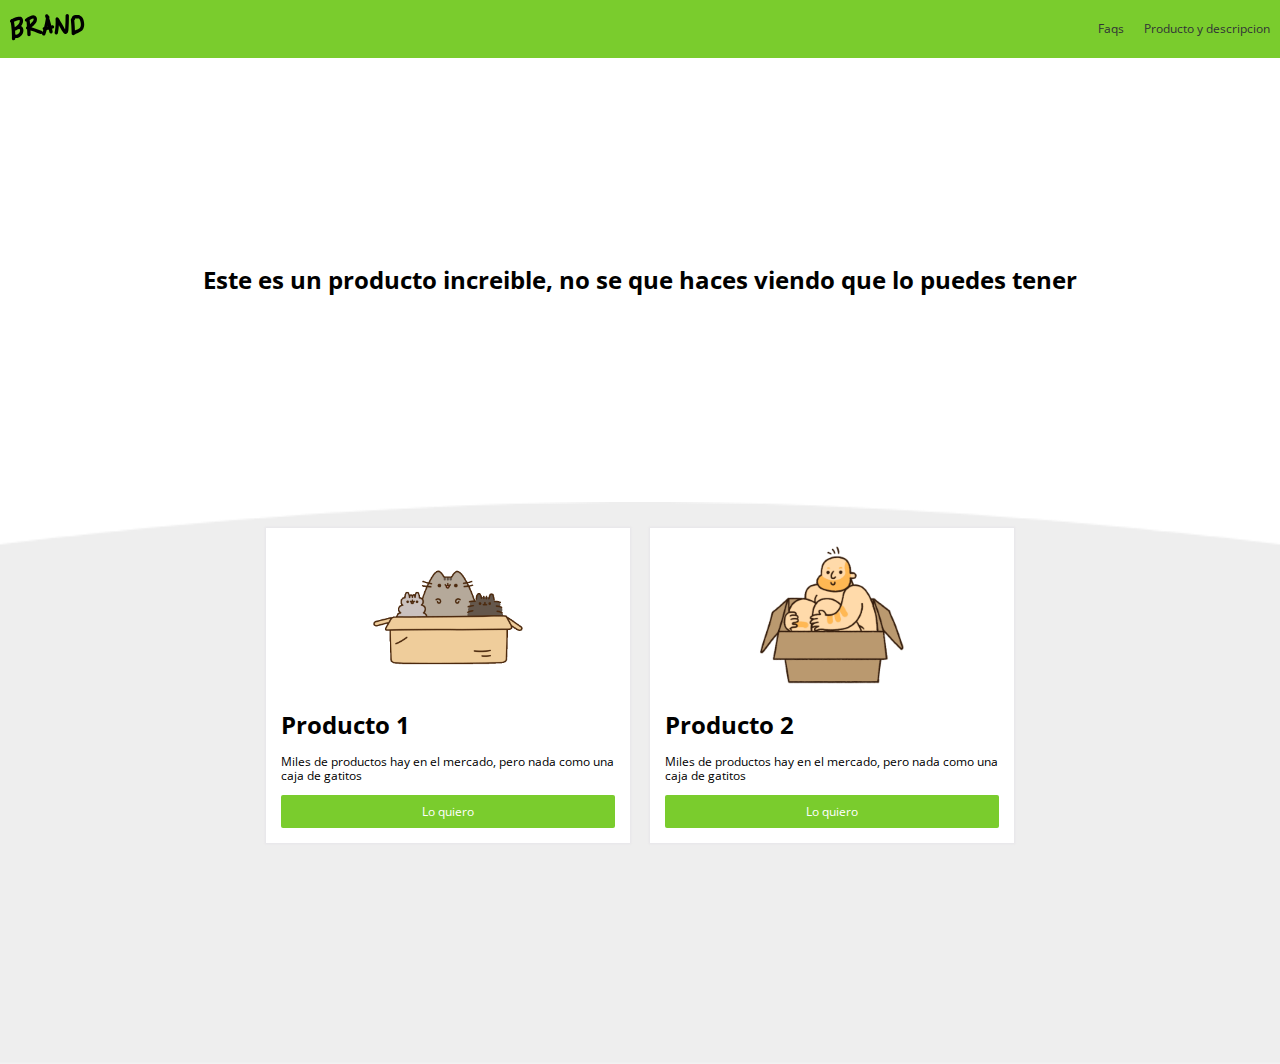
<file: index.html>
<!DOCTYPE html>
<html lang="es">
<head>
  <meta charset="UTF-8">
  <meta name="description" content="Este es un sitio de producto genial">
  <!-- <link rel="stylesheet" href="https://stackpath.bootstrapcdn.com/bootstrap/4.3.1/css/bootstrap.min.css" integrity="sha384-ggOyR0iXCbMQv3Xipma34MD+dH/1fQ784/j6cY/iJTQUOhcWr7x9JvoRxT2MZw1T" crossorigin="anonymous"> -->
  <link rel="stylesheet" href="css/grid.css">
  <link rel="stylesheet" href="css/animation.css">
  <link rel="stylesheet" href="css/normalize.css">
  <link rel="stylesheet" href="css/estilos.css">
  <link rel="stylesheet" href="css/mobile.css">
  <title>BRAND</title>
</head>
<body>

  <!-- Aqui empieza el navbar -->
  <nav class="fadeInDown">
    <div class="brand_image">
      <img src="images/logo.png" alt="">
    </div>
    <div class="nav_options">
    <ul>
      <li><a href="#">Faqs</a></li>
      <li><a href="#">Producto y descripcion</a></li>
    </ul>
    </div>
  </nav>
  <!-- Aqui acaba el navbar -->

  <div class="main_section fadeIn">
    <h1>Este es un producto increible, no se que haces viendo que lo puedes tener</h1>
  </div>
  <!-- Inicio productos -->
  <div class="products">
    <div class="product fadeInUp">
      <div class="content">
        <div class="img_content">
          <img src="images/box2.png" alt="">
        </div>
        <h1>Producto 1</h1>
        <p>Miles de productos hay en el mercado, pero nada como una caja de gatitos</p>
        <a href="venta.html">
          <button class="main_button">Lo quiero</button>
        </a>
      </div>
    </div>
    <div class="product fadeInUp">
      <div class="content">
        <div class="img_content">
          <img src="images/box1.png" alt="">
        </div>
        <h1>Producto 2</h1>
        <p>Miles de productos hay en el mercado, pero nada como una caja de gatitos</p>
        <a href="venta.html">
          <button class="main_button">Lo quiero</button>
        </a>
      </div>
    </div>
  </div>

  <script src="scripts/script.js"></script>

  <script type="text/javascript" src="//downloads.mailchimp.com/js/signup-forms/popup/unique-methods/embed.js" data-dojo-config="usePlainJson: true, isDebug: false"></script><script type="text/javascript">window.dojoRequire(["mojo/signup-forms/Loader"], function(L) { L.start({"baseUrl":"mc.us20.list-manage.com","uuid":"c5e4e74ea1ecfe9c5e6709dc5","lid":"378d89d564","uniqueMethods":true}) })</script>

</body>
</html>
</file>
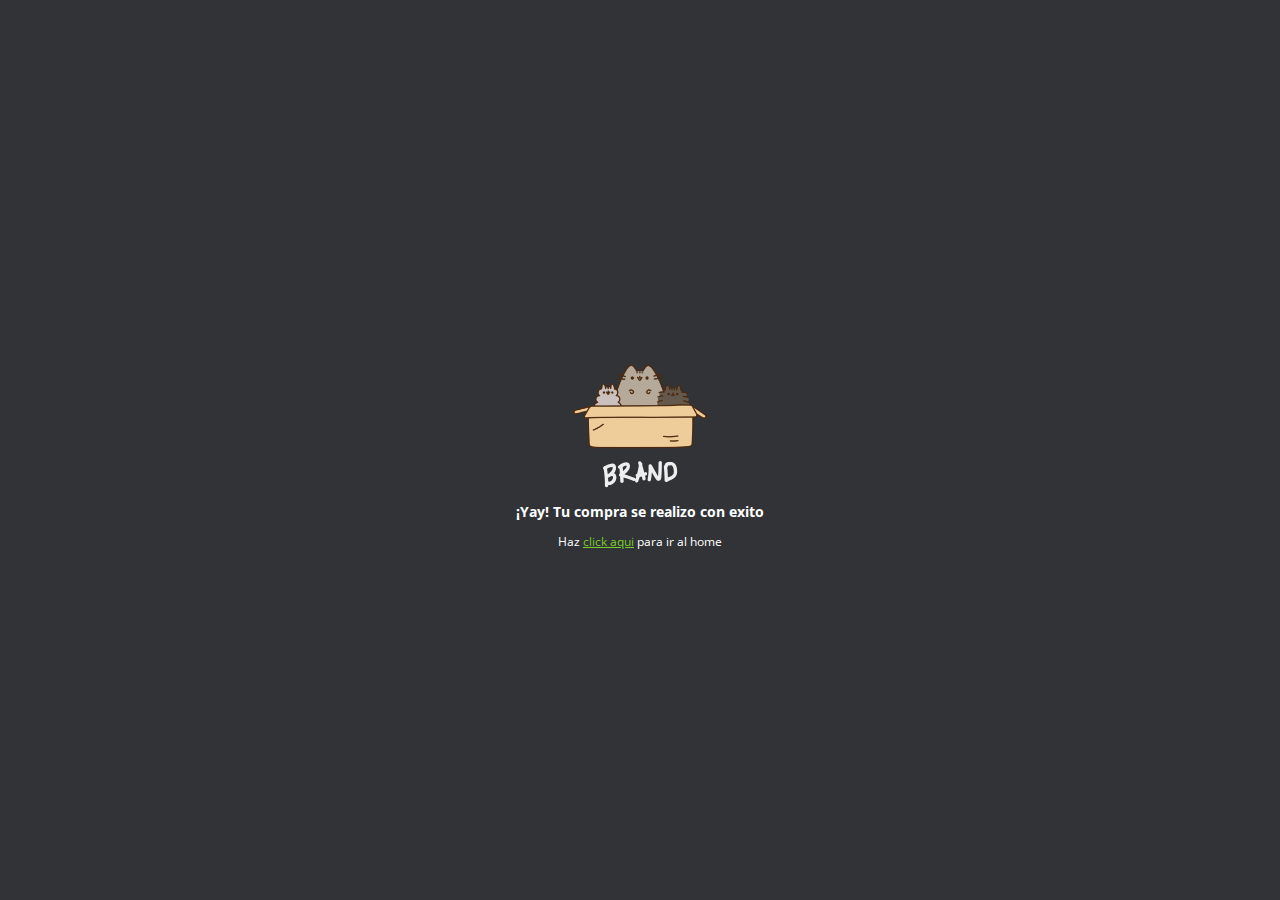
<file: exito.html>
<!DOCTYPE html>
<html lang="es">
<head>
  <meta charset="UTF-8">
  <meta name="viewport" content="width=device-width, initial-scale=1.0">
  <meta http-equiv="X-UA-Compatible" content="ie=edge">
  <link rel="stylesheet" href="css/normalize.css">
  <link rel="stylesheet" href="css/estilos.css">
  <link rel="stylesheet" href="css/animation.css">
  <link rel="stylesheet" href="css/paypal.css">
  <title>Exito</title>
</head>
<body>
  <div class="content_paypal">
    <img src="images/box_brand.png" alt="">
    <h3>¡Yay! Tu compra se realizo con exito</h3>
    <p>Haz <a href="index.html">click aqui</a> para ir al home</p>
  </div>
</body>
</html>
</file>
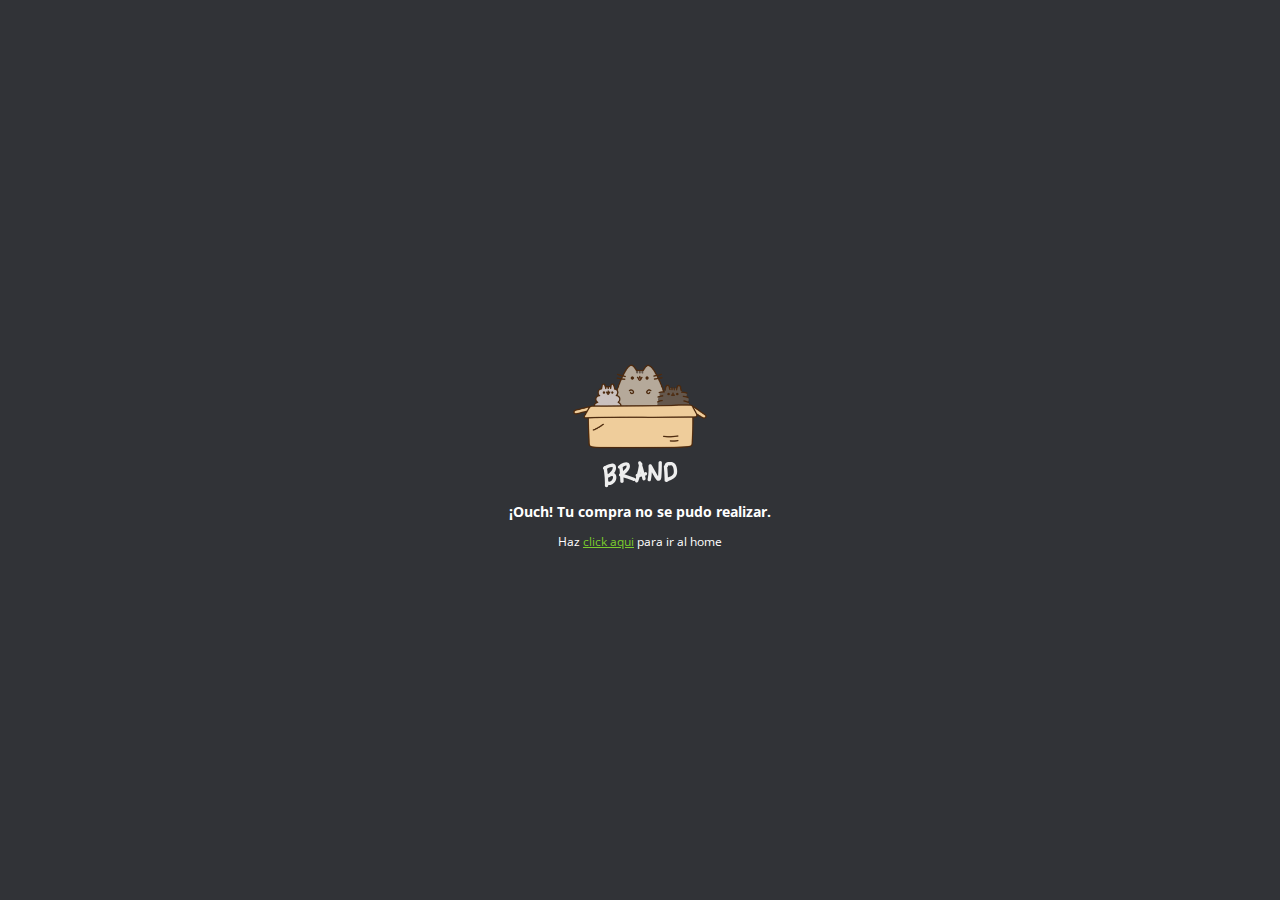
<file: falla.html>
<!DOCTYPE html>
<html lang="es">
<head>
  <meta charset="UTF-8">
  <meta name="viewport" content="width=device-width, initial-scale=1.0">
  <meta http-equiv="X-UA-Compatible" content="ie=edge">
  <link rel="stylesheet" href="css/normalize.css">
  <link rel="stylesheet" href="css/estilos.css">
  <link rel="stylesheet" href="css/animation.css">
  <link rel="stylesheet" href="css/paypal.css">
  <title>Falla</title>
</head>
<body>
  <div class="content_paypal">
    <img src="images/box_brand.png" alt="">
    <h3>¡Ouch! Tu compra no se pudo realizar.</h3>
    <p>Haz <a href="index.html">click aqui</a> para ir al home</p>
  </div>
</body>
</html>
</file>
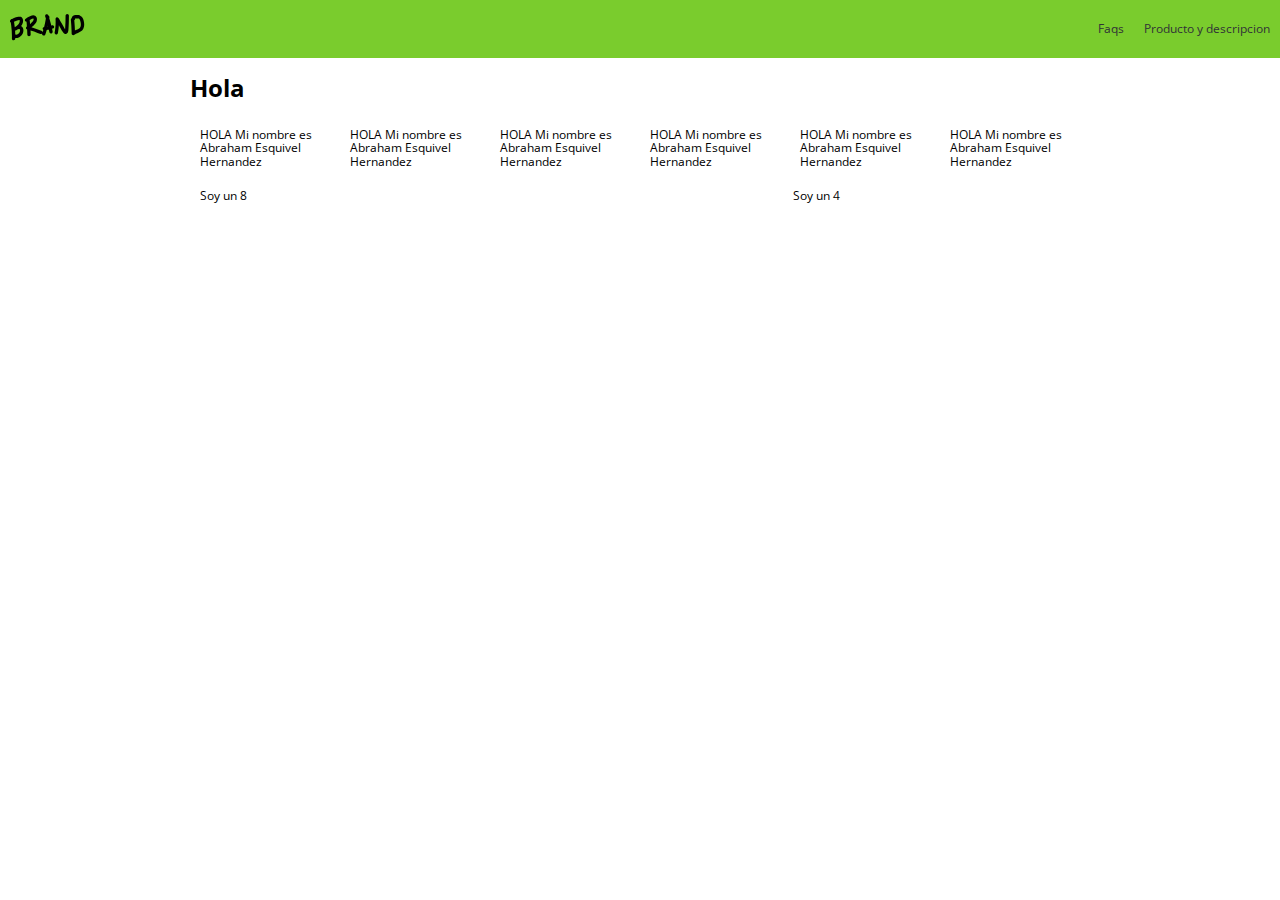
<file: producto.html>
<!DOCTYPE html>
<html lang="es">
<head>
  <meta charset="UTF-8">
  <meta name="description" content="Este es un sitio de producto genial">
  <!-- <link rel="stylesheet" href="https://stackpath.bootstrapcdn.com/bootstrap/4.3.1/css/bootstrap.min.css" integrity="sha384-ggOyR0iXCbMQv3Xipma34MD+dH/1fQ784/j6cY/iJTQUOhcWr7x9JvoRxT2MZw1T" crossorigin="anonymous"> -->
  <link rel="stylesheet" href="css/grid.css">
  <link rel="stylesheet" href="css/animation.css">
  <link rel="stylesheet" href="css/normalize.css">
  <link rel="stylesheet" href="css/estilos.css">
  <link rel="stylesheet" href="css/mobile.css">
  <title>BRAND</title>
</head>
<body>

  <!-- Aqui empieza el navbar -->
  <nav class="fadeInDown">
    <div class="brand_image">
      <img src="images/logo.png" alt="">
    </div>
    <div class="nav_options">
    <ul>
      <li><a href="#">Faqs</a></li>
      <li><a href="#">Producto y descripcion</a></li>
    </ul>
    </div>
  </nav>
  <!-- Aqui acaba el navbar -->

  <div class="container">
    <h1>Hola</h1>
    <div class="row">
      <div class="col-2"> HOLA Mi nombre es Abraham Esquivel Hernandez</div>
      <div class="col-2"> HOLA Mi nombre es Abraham Esquivel Hernandez</div>
      <div class="col-2"> HOLA Mi nombre es Abraham Esquivel Hernandez</div>
      <div class="col-2"> HOLA Mi nombre es Abraham Esquivel Hernandez</div>
      <div class="col-2"> HOLA Mi nombre es Abraham Esquivel Hernandez</div>
      <div class="col-2"> HOLA Mi nombre es Abraham Esquivel Hernandez</div>
    </div>
    <div class="row">
      <div class="col-8">Soy un 8</div>
      <div class="col-4">Soy un 4</div>
    </div>
  </div>

  <script src="scripts/script.js"></script>
</body>
</html>
</file>
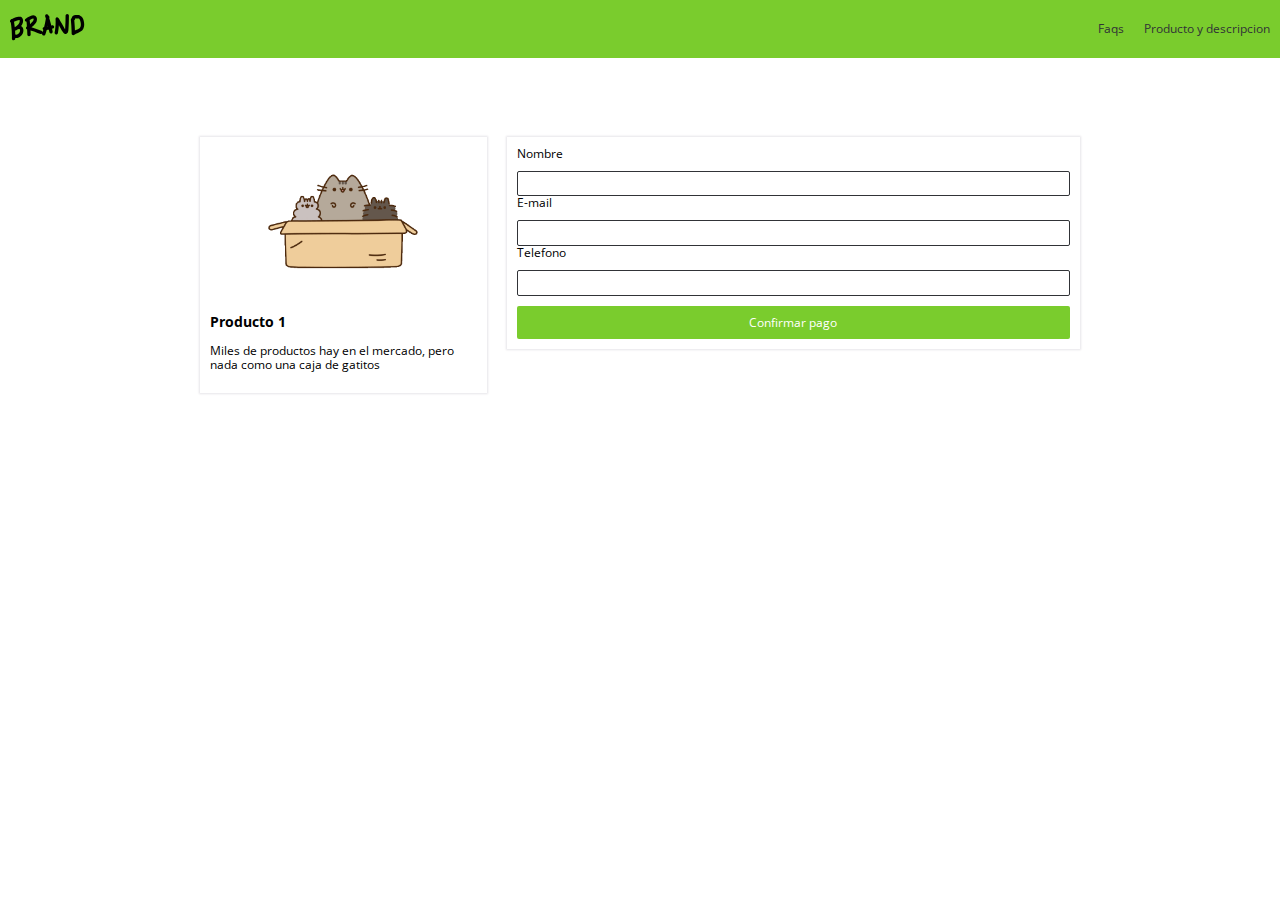
<file: venta.html>
<!DOCTYPE html>
<html lang="es">
<head>
  <meta charset="UTF-8">
  <meta name="description" content="Este es un sitio de producto genial">
  <!-- <link rel="stylesheet" href="https://stackpath.bootstrapcdn.com/bootstrap/4.3.1/css/bootstrap.min.css" integrity="sha384-ggOyR0iXCbMQv3Xipma34MD+dH/1fQ784/j6cY/iJTQUOhcWr7x9JvoRxT2MZw1T" crossorigin="anonymous"> -->
  <link rel="stylesheet" href="css/grid.css">
  <link rel="stylesheet" href="css/animation.css">
  <link rel="stylesheet" href="css/normalize.css">
  <link rel="stylesheet" href="css/estilos.css">
  <link rel="stylesheet" href="css/mobile.css">
  <title>BRAND</title>
</head>
<body>

  <!-- Aqui empieza el navbar -->
  <nav class="fadeInDown">
    <div class="brand_image">
      <img src="images/logo.png" alt="">
    </div>
    <div class="nav_options">
    <ul>
      <li><a href="#">Faqs</a></li>
      <li><a href="#">Producto y descripcion</a></li>
    </ul>
    </div>
  </nav>
  <!-- Aqui acaba el navbar -->

  <!-- Empieza Formulario Venta -->

  <br>
  <br>
  <br>
  <br>
  <br>
  <div class="container">

    <div class="row">
      <div class="col-4">
        <div class="modulo_pago">
          <div class="modulo_pago_images">
            <img src="images/box2.png" alt="">
          </div>
          <h3>Producto 1</h3>
          <p>Miles de productos hay en el mercado, pero nada como una caja de gatitos</p>
        </div>
      </div>
      <div class="col-8">
        <div class="modulo_pago">
          <form action="https://www.paypal.com/mx/home">
            <label for="name">Nombre</label>
            <br>
            <input type="text" placeholder="" name="name" class="data">
            <br>
            <label for="email">E-mail</label>
            <br>
            <input type="text" placeholder="" name="email" class="data">
            <br>
            <label for="phone">Telefono</label>
            <br>
            <input type="text" placeholder="" name="phone" class="data">
            <br>
            <input type="submit" class="main_button" name="submit" value="Confirmar pago">
          </form>

        </div>
      </div>
    </div>

  </div>
  <br>
  <br>
  <br>
  <br>
  <br>

  <!-- Termina Formulario Venta -->

  <script src="scripts/script.js"></script>
</body>
</html>
</file>
<file: css/grid.css>
.container{
  max-width: 900px;
  margin: auto;
}

.row{
  display: flex;
}

.col-1{
  width: 8.3333333333%;
}

.col-2{
  width: 16.6666666666%;
}

.col-3{
  width: 24.999999999%;
}

.col-4{
  width: 33.333333332%;
}

.col-5{
  width: 41.666666665%;
}

.col-6{
  width: 49.999999998%;
}

.col-7{
  width: 58.333333331%;
}

.col-8{
  width: 66.666666664%;
}

.col-9{
  width: 74.999999997%;
}

.col-10{
  width: 83.33333333%;
}

.col-11{
  width: 91.666666663%;
}

.col-12{
  width: 100%;
}

.col-1,.col-2,.col-3,.col-4,.col-5,.col-6,.col-7,.col-8,.col-9,.col-10,.col-11,.col-12{
  padding: 10px;
}

@media (max-width: 900px) {
  .row{
    display: inherit;
  }
  .col-1,.col-2,.col-3,.col-4,.col-5,.col-6,.col-7,.col-8,.col-9,.col-10,.col-11,.col-12{
    width: 100%;
  }
}

/* container > row > column */
</file>
<file: css/estilos.css>
@import url('https://fonts.googleapis.com/css?family=Open+Sans:400,700');
/* Variables */
:root{
  /* Colores */
--green-color: #7ACC2D;
--white-color: white;
--black-color: #313337;
/* Tipografia */
--normal: 12px;
/* Espaciado */
--space: 10px;
/* Box shadow */
--box: 0px 0 2px 1px #e6e5e9;
}

/* Variables */
/* Tanto a la etiqueta html como a la de body se le aplican los siguientes atributos */
html,body{
  padding: 0px;
  margin: 0px;
  font-size: var(--normal);
  font-family: 'Open Sans', sans-serif;
}

label{
  font-size: var(--normal);
}

nav{
  display: flex;
  background-color: var(--green-color);
  padding: var(--space);
  color: var(--white-color);
  justify-content: space-between;
  align-items: center;
}

nav ul{
  display: flex;
}

nav li{
  padding-left: 20px;
  list-style: none;
}

nav li a{
  color: var(--black-color);
  text-decoration: none;
}

nav li a:hover{
  color: var(--white-color);
}

/* MAIN SECTION */

.main_section{
  padding: 15%;
  text-align: center;
}

/* PRODUCTOS */

.products{
  background-image: url("../images/curve.png");
  max-height: 50px;
  background-size: cover;
  background-position: center top;
  padding: 20%;
  display: flex;
}

.product{
  padding: var(--space);
  margin-top: -240px;
}

.product .content{
  background-color: var(--white-color);
  padding: 15px;
  box-shadow: var(--box);
}

.img_content{
  text-align: center;
}

.main_button{
  background-color: var(--green-color);
  width: 100%;
  padding: var(--space);
  font-size: var(--normal);
  color: var(--white-color);
  border: 0;
  cursor: pointer;
  border-radius: 2px;
}

.main_button:hover{
  background-color: #5e9e22;
}

/* Venta */

.modulo_pago{
  background-color: var(--white-color);
  box-shadow: var(--box);
  padding: var(--space);
}

.modulo_pago_images{
  max-width: 150px;
  text-align: center;
  width: 100%;
  margin: auto;
}

/* Solo a los input de modulo pago */
.data{
  margin-top: var(--space);
  width: 100%;
  padding: 5px;
  border-radius: 2px;
  border: 1px solid var(--black-color);
  box-sizing: border-box;
}

.modulo_pago .main_button{
  margin-top: 10px;
}
</file>
<file: css/mobile.css>
@media (max-width: 600px) {

  .products{
    display: inherit;
    height: auto;
  }
  .product{
    margin-top: auto;
  }
  .main_section{
    padding: 4%;
  }
  /* Utiliza la misma regla para dos clases */
  /* Ver si sin la coma tambien funciona */
  .beneficios, .mentions{
    display: inherit;
  }

}
</file>
<file: css/paypal.css>
/* En exito.html paypal.css debe de estar abajo de estilos.css para que tambien se aplique */
body{
  background-color: var(--black-color);
  text-align: center;
  color: var(--white-color);
  display: flex;
  justify-content: center;
  align-items: center;
  height: 100vh;
}

/* Aplicar a los a (los links) que estan dentro de content_paypal */
.content_paypal a {
  color: var(--green-color);
}
</file>
<file: css/animation.css>
/* https://daneden.github.io/animate.css/ */

.fadeIn{
  -webkit-animation-duration: 4s;
  animation-duration: 4s;
  -webkit-animation-fill-mode: both;
  animation-fill-mode: both;
  -webkit-animation-name: fadeIn;
  animation-name: fadeIn;
}

@keyframes fadeIn {
  from{
    opacity: 0;
  }
  to{
    opacity: 1;
  }
}

.fadeInDown{
  -webkit-animation-duration: 1s;
  animation-duration: 1s;
  -webkit-animation-fill-mode: both;
  animation-fill-mode: both;
  -webkit-animation-name: fadeInDown;
  animation-name: fadeInDown;
}

@keyframes fadeInDown {
  from{
    opacity: 0;
    -webkit-transform: translate3d(0,-100%,0);
    transform: translate3d(0,-100%,0);
  }
  to{
    opacity: 1;
    -webkit-transform: translate3d(0,0,0);
    transform: translate3d(0,0,0);
  }
}

.fadeInUp{
  -webkit-animation-duration: 1s;
  animation-duration: 1s;
  -webkit-animation-fill-mode: both;
  animation-fill-mode: both;
  -webkit-animation-name: fadeInUp;
  animation-name: fadeInUp;
}

@keyframes fadeInUp {
  from{
    opacity: 0;
    -webkit-transform: translate3d(0,100%,0);
    transform: translate3d(0,100%,0);
  }
  to{
    opacity: 1;
    -webkit-transform: translate3d(0,0,0);
    transform: translate3d(0,0,0);
  }
}
</file>
